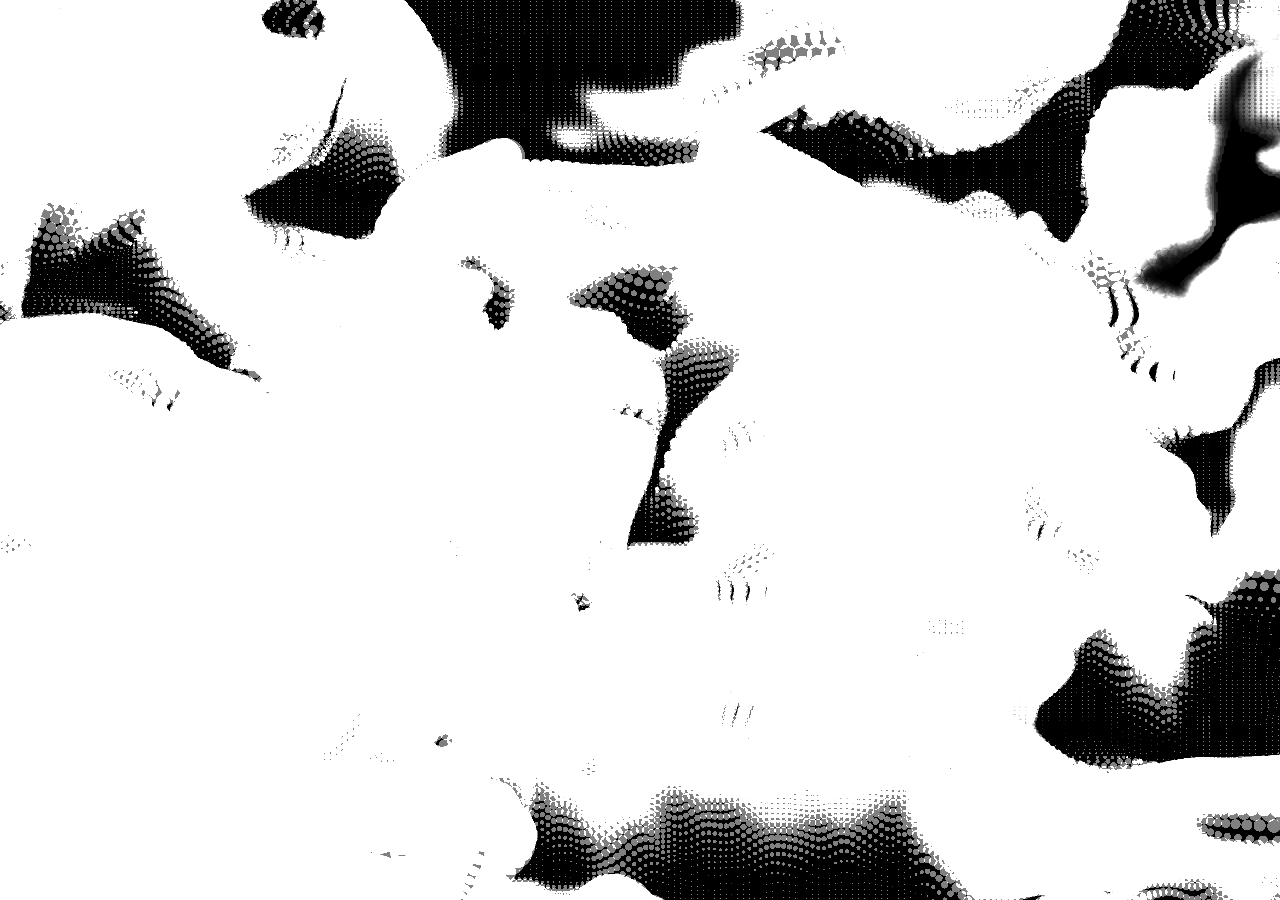
<file: Graphics/Particles/javascript/index_ps_01.html>
<!DOCTYPE html>
<html>
    <head>
        <meta charset=utf-8>
        <title>TITLE HERE</title>
        <style>
            body { 
                margin: 0; 
                cursor: none;
            }
            canvas { 
                position: absolute;
                left: 0px;
                top: 0px;
                width: 100%; 
                height: 100% 
            }
            .INFO_DOM_PLACE_HOLDER{
                    position: absolute;
                    border-radius: 100px;
                    font-size: 22px;
                    text-align: center;
                    line-height: 200px;
                    background-color: #FFF;
                    height: 200px;
                    width: 200px;
                    z-index: 999;
            }
        </style>
    </head>
    <body>
        <div id="INFO_DOM_PLACE_HOLDER">DOM</div>

        <!-- example of usage -->
        <script src="lib/three.min.js"></script> 

        <!-- shaders -->
        <script type="x-shader/x-vertex" id="shdr_master_vert">
            uniform vec2 resolution;
            uniform float t;
            uniform sampler2D tex_vel;
            
            void main() {
                vec4 pos = projectionMatrix * modelViewMatrix * vec4( position * 1.15, 1. );
                vec3 vel = texture2D(tex_vel, uv.xy).rgb;
                pos.xy += vel.xy*.1;

                gl_PointSize = pow((vel.x + vel.y + vel.z), 1.3)  * 10.;
                gl_Position = pos;
            }
        </script>
        <script type="x-shader/x-fragment" id="shdr_master_frag">
            uniform vec2 resolution;
            uniform sampler2D tex_vel;
            uniform sampler2D tex_sprite;
            uniform vec2 mouse;
            uniform vec2 mouse_delta;
            void main() {
                vec2 uv = gl_FragCoord.xy / resolution * .5;
                vec3 vel = texture2D(tex_vel, uv).rgb;
                vec3 c = vec3(length(vel)*2. );

                c = clamp(c, vec3(0.), vec3(.5));

                gl_FragColor = vec4(c, 1.) * texture2D(tex_sprite, gl_PointCoord) ;
            }
        </script>
        <script type="x-shader/x-fragment" id="shdr_vel_frag">
            uniform sampler2D tex_p_vel;
            uniform sampler2D tex_noise;
            uniform vec2 resolution;
            uniform vec2 mouse;
            uniform vec2 mouse_delta;
            uniform float t;

            vec4 advect(sampler2D _tex, vec2 _uv, vec2 _dir, float _texel){
                //https://www.shadertoy.com/view/MsyXRW
                const float _G0 = .25;
                const float _G1 = .125;
                const float _G2 = .0625;
                const float ADVECT_DIST = 2.;

                vec2 uv = _uv - _dir * ADVECT_DIST * _texel;

                vec2 n  = vec2( 0., 1.);
                vec2 ne = vec2( 1., 1.);
                vec2 e  = vec2( 1., 0.);
                vec2 se = vec2( 1.,-1.);
                vec2 s  = vec2( 0.,-1.);
                vec2 sw = vec2(-1.,-1.);
                vec2 w  = vec2(-1., 0.);
                vec2 nw = vec2(-1., 1.);

                vec4 c =    texture2D(_tex, fract(uv));
                vec4 c_n =  texture2D(_tex, fract(uv+_texel*n));
                vec4 c_e =  texture2D(_tex, fract(uv+_texel*e));
                vec4 c_s =  texture2D(_tex, fract(uv+_texel*s));
                vec4 c_w =  texture2D(_tex, fract(uv+_texel*w));
                vec4 c_nw = texture2D(_tex, fract(uv+_texel*nw));
                vec4 c_sw = texture2D(_tex, fract(uv+_texel*sw));
                vec4 c_ne = texture2D(_tex, fract(uv+_texel*ne));
                vec4 c_se = texture2D(_tex, fract(uv+_texel*se));

                return _G0*c+_G1*(c_n+c_e+c_w+c_s)+_G2*(c_nw+c_sw+c_ne+c_se);
            }
            float circle(vec2 _st, vec2 _center, float _radius){
                vec2 dist = _st-_center;
                return 1.-smoothstep(_radius-(_radius*0.01),
                                     _radius+(_radius*0.01),
                                     dot(dist,dist)*4.0);
            }

            void main(){
                vec2 uv = gl_FragCoord.xy / resolution;

                vec2 dir = mouse_delta * 5.;
                float dist = pow( distance(uv, mouse), 2.)*20. ;
                float c = circle(uv, mouse, .01);

                vec2 swir_dir = normalize(uv - mouse);
                swir_dir.x *= resolution.y/resolution.x;
                float swir_dist = .3 - distance(uv, mouse);
                swir_dist = swir_dist < 0. ? 0. : swir_dist;
                vec2 swir_f = swir_dir * swir_dist * 70.;

                 
                 float noise_intensity = 1.;
                 vec3 noise = (texture2D(tex_noise, fract(uv + vec2(t ,  t * 1.)) ).rgb - .5) * 2. *  noise_intensity; 
                 vec3 p_vel = advect(tex_p_vel, uv, noise.rg + swir_f, 1./512.).rgb + c * vec3(dir, 0) * dist;;
                 
                 vec3 vel = p_vel;
                 vel *= .96;

                 if(length(vel) < .015)
                    vel = noise;
                 
                 gl_FragColor = vec4(vel,1);
            }
        </script>

        <script type="x-shader/x-fragment" id="shdr_feedback_frag">
            uniform sampler2D tex_vel;
            uniform sampler2D tex_p_feedback;
            uniform sampler2D tex_noise;
            uniform vec2 resolution;
            uniform vec2 mouse;
            uniform vec2 mouse_delta;
            uniform float t;

            vec4 advect(sampler2D _tex, vec2 _uv, vec2 _dir, float _texel){
                //https://www.shadertoy.com/view/MsyXRW
                const float _G0 = .25;
                const float _G1 = .125;
                const float _G2 = .0625;
                const float ADVECT_DIST = 2.;

                vec2 uv = _uv - _dir * ADVECT_DIST * _texel;

                vec2 n  = vec2( 0., 1.);
                vec2 ne = vec2( 1., 1.);
                vec2 e  = vec2( 1., 0.);
                vec2 se = vec2( 1.,-1.);
                vec2 s  = vec2( 0.,-1.);
                vec2 sw = vec2(-1.,-1.);
                vec2 w  = vec2(-1., 0.);
                vec2 nw = vec2(-1., 1.);

                vec4 c =    texture2D(_tex, fract(uv));
                vec4 c_n =  texture2D(_tex, fract(uv+_texel*n));
                vec4 c_e =  texture2D(_tex, fract(uv+_texel*e));
                vec4 c_s =  texture2D(_tex, fract(uv+_texel*s));
                vec4 c_w =  texture2D(_tex, fract(uv+_texel*w));
                vec4 c_nw = texture2D(_tex, fract(uv+_texel*nw));
                vec4 c_sw = texture2D(_tex, fract(uv+_texel*sw));
                vec4 c_ne = texture2D(_tex, fract(uv+_texel*ne));
                vec4 c_se = texture2D(_tex, fract(uv+_texel*se));

                return _G0*c+_G1*(c_n+c_e+c_w+c_s)+_G2*(c_nw+c_sw+c_ne+c_se);
            }

            float circle(vec2 _st, vec2 _center, float _radius){
                vec2 dist = _st-_center;
                return 1.-smoothstep(_radius-(_radius*0.01),
                                     _radius+(_radius*0.01),
                                     dot(dist,dist)*4.0);
            }

            void main(){
                vec2 uv = gl_FragCoord.xy / resolution;
                 
                 vec3 vel = texture2D(tex_vel, uv).rgb;
                 vec2 noise = (texture2D(tex_noise, fract(uv - t * 2.)).rg - .5) * 2.;
                 vec3 p_feedback = advect(tex_p_feedback, uv, noise, 1./512.).rgb;
                 
                 vec3 feedback = p_feedback + vel;
                 feedback *= .96;
                 
                 gl_FragColor = vec4(feedback,1);
            }
        </script>

        <script src="js/ps_01.js"></script>

        <!-- main code -->
        <script>
            var m_ps = new ps_01();
            m_ps.append_renderer_to_dom( document.body );
            m_ps.render();

            m_ps.register_dom_a(document.getElementById("INFO_DOM_PLACE_HOLDER"));

        </script>
    </body>
</html>
</file>
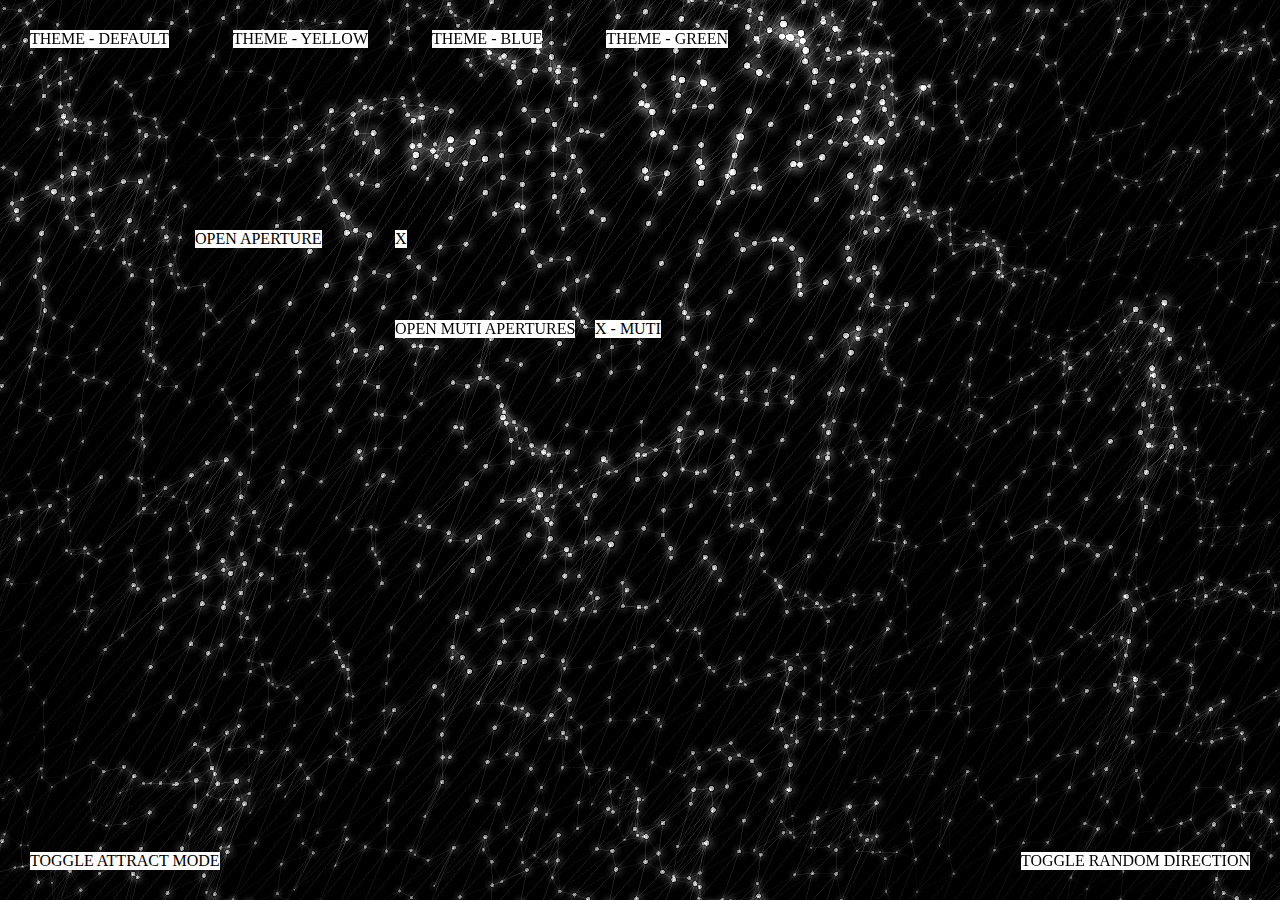
<file: Graphics/Particles/javascript/index_ps_03.html>
<!DOCTYPE html>
    <html>
    <head>
        <meta charset=utf-8>
        <title>TITLE HERE</title>
        <style>
        body { 
            margin: 0; 
            /*cursor: none;*/
        }
        canvas { 
            position: absolute;
            left: 0px;
            top: 0px;
            width: 100%; 
            height: 100%;
            z-index: -1; 
        }
        #btn_a {
            position: absolute;
            left: 195px;
            top: 230px;
        }
        #btn_b {
            position: absolute;
            left: 395px;
            top: 320px;
        }
        #btn_a_close {
            position: absolute;
            left: 395px;
            top: 230px;
        }
        #btn_b_close {
            position: absolute;
            left: 595px;
            top: 320px;
        }
        #idle {
            position: absolute;
            left: 0px;
            bottom: 0px;   
        }

        #direction {
            position: absolute;
            right: 0px;
            bottom: 0px;   
        }

        .btn {
            background: #fff;
            cursor: pointer;
            display: inline-block;
        }
        .m{
            margin: 30px;
        }
    </style>
</head>
<body>
    <div class="btn" id="btn_a">OPEN APERTURE</div>
    <div class="btn" id="btn_a_close">X</div>
    <div class="btn" id="btn_b">OPEN MUTI APERTURES</div>
    <div class="btn" id="btn_b_close">X - MUTI</div>


    <div class="btn m" id="theme_def">THEME - DEFAULT</div>
    <div class="btn m" id="theme_yel">THEME - YELLOW</div>
    <div class="btn m" id="theme_blu">THEME - BLUE</div>
    <div class="btn m" id="theme_gre">THEME - GREEN</div>
    <div class="btn m" id="idle">TOGGLE ATTRACT MODE</div>
    <div class="btn m" id="direction">TOGGLE RANDOM DIRECTION</div>

    <!-- example of usage -->
    <script src="lib/three.min.js"></script> 

    <!-- load shaders -->
    <script src="shaders/shared_vert.js"></script>
    <script src="shaders/ps_03_feedback_frag.js"></script>
    <script src="shaders/ps_03_master_frag.js"></script>
    <script src="shaders/ps_03_master_vert.js"></script>
    <script src="shaders/ps_03_standard_frag.js"></script>
    <script src="shaders/ps_03_vel_frag.js"></script> 
    <script src="shaders/aperture_master_vert.js"></script> 
    <script src="shaders/aperture_master_frag.js"></script> 
    <script src="shaders/aperture_master_points_frag.js"></script> 

    <script src="js/shared_renderer.js"></script>
    <script src="js/ps_03.js"></script>
    <script src="js/aperture.js"></script>

    <!-- main code -->
    <script>
        var theme = {
            default: 0,
            yellow: 1,
            blue: 2,
            green: 3,
        };

        // setup renderer
        var m_renderer = new shared_renderer();
        m_renderer.append_renderer_to_dom( document.body );


        // setup ps
        var m_ps = new ps_03(m_renderer);
        // temp listener for UI
        document.getElementById("theme_def").addEventListener("mouseup", m_ps.set_theme.bind(m_ps, theme.default), false);
        document.getElementById("theme_def").addEventListener("touchend", m_ps.set_theme.bind(m_ps, theme.default), false);

        document.getElementById("theme_yel").addEventListener("mouseup", m_ps.set_theme.bind(m_ps, theme.yellow), false);
        document.getElementById("theme_yel").addEventListener("touchend", m_ps.set_theme.bind(m_ps, theme.yellow), false);

        document.getElementById("theme_blu").addEventListener("mouseup", m_ps.set_theme.bind(m_ps, theme.blue), false);
        document.getElementById("theme_blu").addEventListener("touchend", m_ps.set_theme.bind(m_ps, theme.blue), false);

        document.getElementById("theme_gre").addEventListener("mouseup", m_ps.set_theme.bind(m_ps, theme.green), false);
        document.getElementById("theme_gre").addEventListener("touchend", m_ps.set_theme.bind(m_ps, theme.green), false);



        document.getElementById("idle").addEventListener("mouseup", m_ps.trigger_attract_mode.bind(m_ps), false);
        document.getElementById("idle").addEventListener("touchend", m_ps.trigger_attract_mode.bind(m_ps), false);


        document.getElementById("direction").addEventListener("mouseup", m_ps.toggle_unidirection.bind(m_ps), false);
        document.getElementById("direction").addEventListener("touchend", m_ps.toggle_unidirection.bind(m_ps), false);


        
        // func(target_dom, x, y, size_multiplier)
        // target_dom : trigger dom where touch event listner is registered
        // x : pixel screen coord x from left
        // y : pixel screen coord y from top
        // size_magnifier : magnification ratio based on screen size
        //
        // *
        // close aperture functionality can be assigned to the dom 
        // or can be called function "m_ps.close_aperture(id)"
        // without passing any id, it will close all apertures 
        //
        m_ps.register_aperture_open_crtl( 0, document.getElementById("btn_a"), 195, 230, 4.5 );
        m_ps.register_aperture_close_crtl( 0, document.getElementById("btn_a_close") );

        m_ps.register_aperture_open_crtl( 1, document.getElementById("btn_b"), 395, 320, 4 );
        m_ps.register_aperture_open_crtl( 2, document.getElementById("btn_b"), 548, 498, 7 );
        m_ps.register_aperture_close_crtl( 1, document.getElementById("btn_b_close") );
        m_ps.register_aperture_close_crtl( 2, document.getElementById("btn_b_close") );
        
        m_ps.set_theme(theme.default);


        // setup aperture
        // func(renderer, x, y, size)
        // x : pixel screen coord x from left
        // y : pixel screen coord y from top
        // size : relative size 0 - 0.5 (.5 to fit within screen) 
        m_aperture = new aperture(m_renderer, 195, 230, .06);

        var render_queue = [
            m_ps.update.bind(m_ps, m_renderer),
            m_aperture.update.bind(m_aperture, m_renderer)
        ];
        m_renderer.render(render_queue);
    </script>
</body>
</html>
</file>
